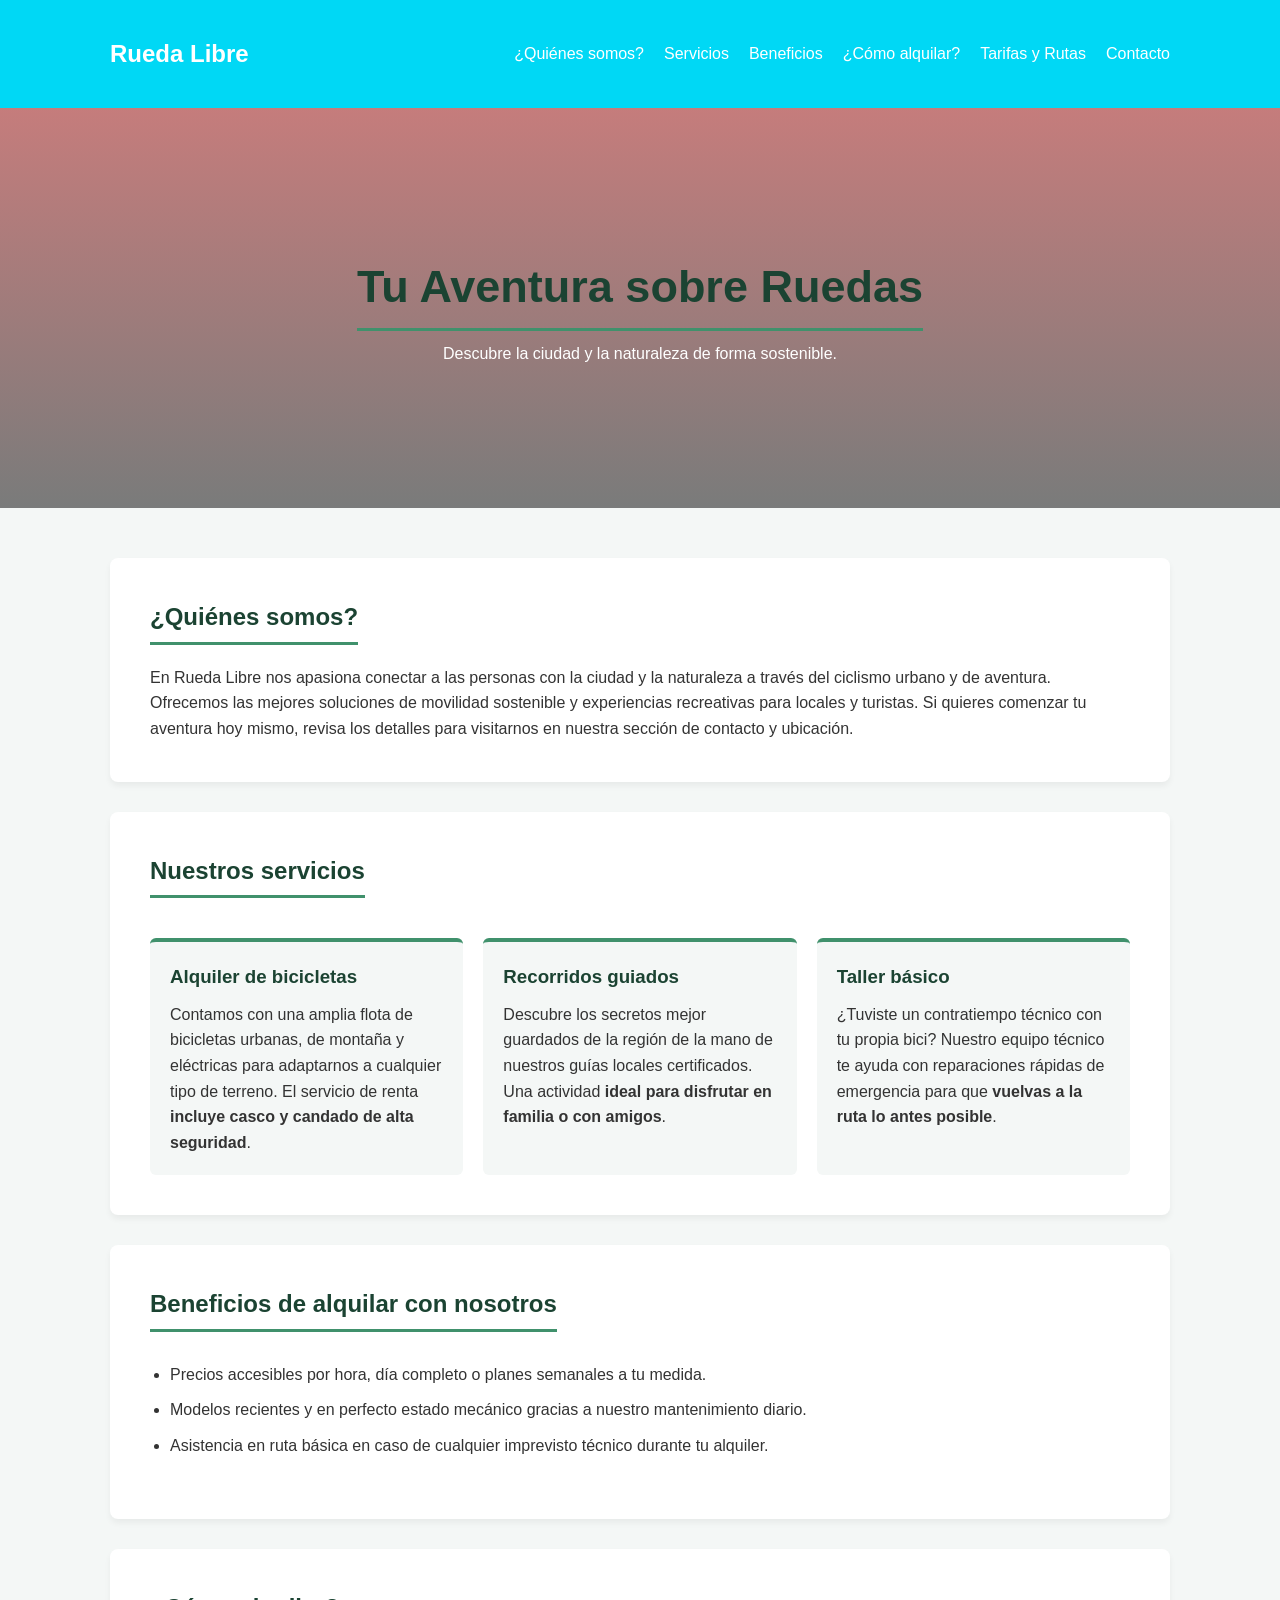
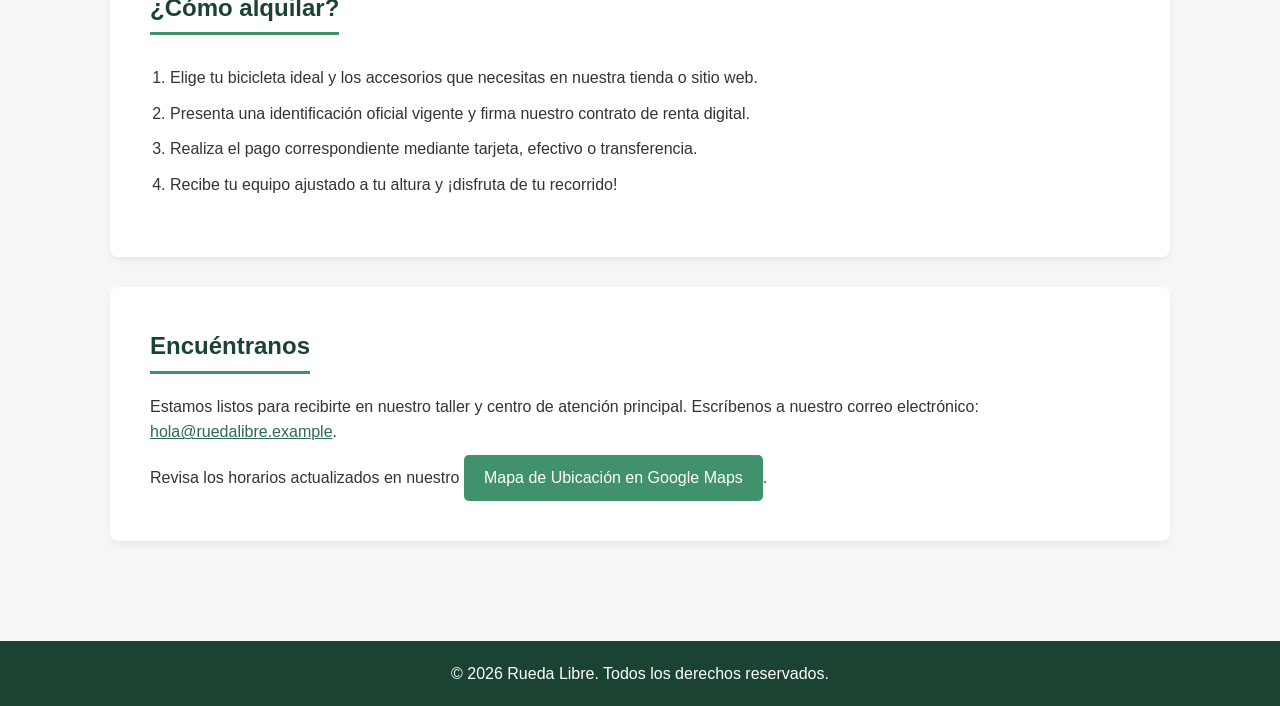
<file: index.html>
<!DOCTYPE html>
<html lang="es">
<head>
    <meta charset="UTF-8">
    <meta name="viewport" content="width=device-width, initial-scale=1.0">
    <meta name="description" content="Rueda Libre: Alquiler de bicicletas urbanas, de montaña y eléctricas en Medellín. Ofrecemos recorridos guiados y taller básico.">
    <title>Rueda Libre - Alquiler de Bicicletas y Recorridos</title>
    <!-- Vinculamos el archivo de estilos CSS -->
    <link rel="stylesheet" href="estilos.css">
</head>
<body>

    <header>
        <div class="contenedor nav-container">
            <h1 class="logo">Rueda Libre</h1>
            <nav>
                <ul class="nav-links">
                    <li><a href="#quienes-somos">¿Quiénes somos?</a></li>
                    <li><a href="#servicios">Servicios</a></li>
                    <li><a href="#beneficios">Beneficios</a></li>
                    <li><a href="#como-alquilar">¿Cómo alquilar?</a></li>
                    <li><a href="tarifas.html">Tarifas y Rutas</a></li>
                    <li><a href="#encuentranos">Contacto</a></li>
                </ul>
            </nav>
        </div>
    </header>

    <main>
        
        <section id="hero">
            <div class="hero-content">
                <h2>Tu Aventura sobre Ruedas</h2>
                <p>Descubre la ciudad y la naturaleza de forma sostenible.</p>
            </div>
        </section>

        <div class="contenedor">
            <section id="quienes-somos" class="seccion">
                <h2>¿Quiénes somos?</h2>
                <p>En Rueda Libre nos apasiona conectar a las personas con la ciudad y la naturaleza a través del ciclismo urbano y de aventura. Ofrecemos las mejores soluciones de movilidad sostenible y experiencias recreativas para locales y turistas. Si quieres comenzar tu aventura hoy mismo, revisa los detalles para visitarnos en nuestra sección de contacto y ubicación.</p>
            </section>

            <section id="servicios" class="seccion">
                <h2>Nuestros servicios</h2>
                <div class="servicios-grid">
                    <article class="tarjeta">
                        <h3>Alquiler de bicicletas</h3>
                        <p>Contamos con una amplia flota de bicicletas urbanas, de montaña y eléctricas para adaptarnos a cualquier tipo de terreno. El servicio de renta <strong>incluye casco y candado de alta seguridad</strong>.</p>
                    </article>

                    <article class="tarjeta">
                        <h3>Recorridos guiados</h3>
                        <p>Descubre los secretos mejor guardados de la región de la mano de nuestros guías locales certificados. Una actividad <strong>ideal para disfrutar en familia o con amigos</strong>.</p>
                    </article>

                    <article class="tarjeta">
                        <h3>Taller básico</h3>
                        <p>¿Tuviste un contratiempo técnico con tu propia bici? Nuestro equipo técnico te ayuda con reparaciones rápidas de emergencia para que <strong>vuelvas a la ruta lo antes posible</strong>.</p>
                    </article>
                </div>
            </section>

            <section id="beneficios" class="seccion">
                <h2>Beneficios de alquilar con nosotros</h2>
                <ul class="lista-check">
                    <li>Precios accesibles por hora, día completo o planes semanales a tu medida.</li>
                    <li>Modelos recientes y en perfecto estado mecánico gracias a nuestro mantenimiento diario.</li>
                    <li>Asistencia en ruta básica en caso de cualquier imprevisto técnico durante tu alquiler.</li>
                </ul>
            </section>

            <section id="como-alquilar" class="seccion">
                <h2>¿Cómo alquilar?</h2>
                <ol class="lista-pasos">
                    <li>Elige tu bicicleta ideal y los accesorios que necesitas en nuestra tienda o sitio web.</li>
                    <li>Presenta una identificación oficial vigente y firma nuestro contrato de renta digital.</li>
                    <li>Realiza el pago correspondiente mediante tarjeta, efectivo o transferencia.</li>
                    <li>Recibe tu equipo ajustado a tu altura y ¡disfruta de tu recorrido!</li>
                </ol>
            </section>

            <section id="encuentranos" class="seccion">
                <h2>Encuéntranos</h2>
                <p>Estamos listos para recibirte en nuestro taller y centro de atención principal. Escríbenos a nuestro correo electrónico: <a href="mailto:hola@ruedalibre.example">hola@ruedalibre.example</a>.</p>
                <p>Revisa los horarios actualizados en nuestro <a href="https://google.com" target="_blank" rel="noopener noreferrer" class="btn">Mapa de Ubicación en Google Maps</a>.</p>
            </section>
        </div>

    </main>

    <footer>
        <p>&copy; 2026 Rueda Libre. Todos los derechos reservados.</p>
    </footer>

</body>
</html>
</file>
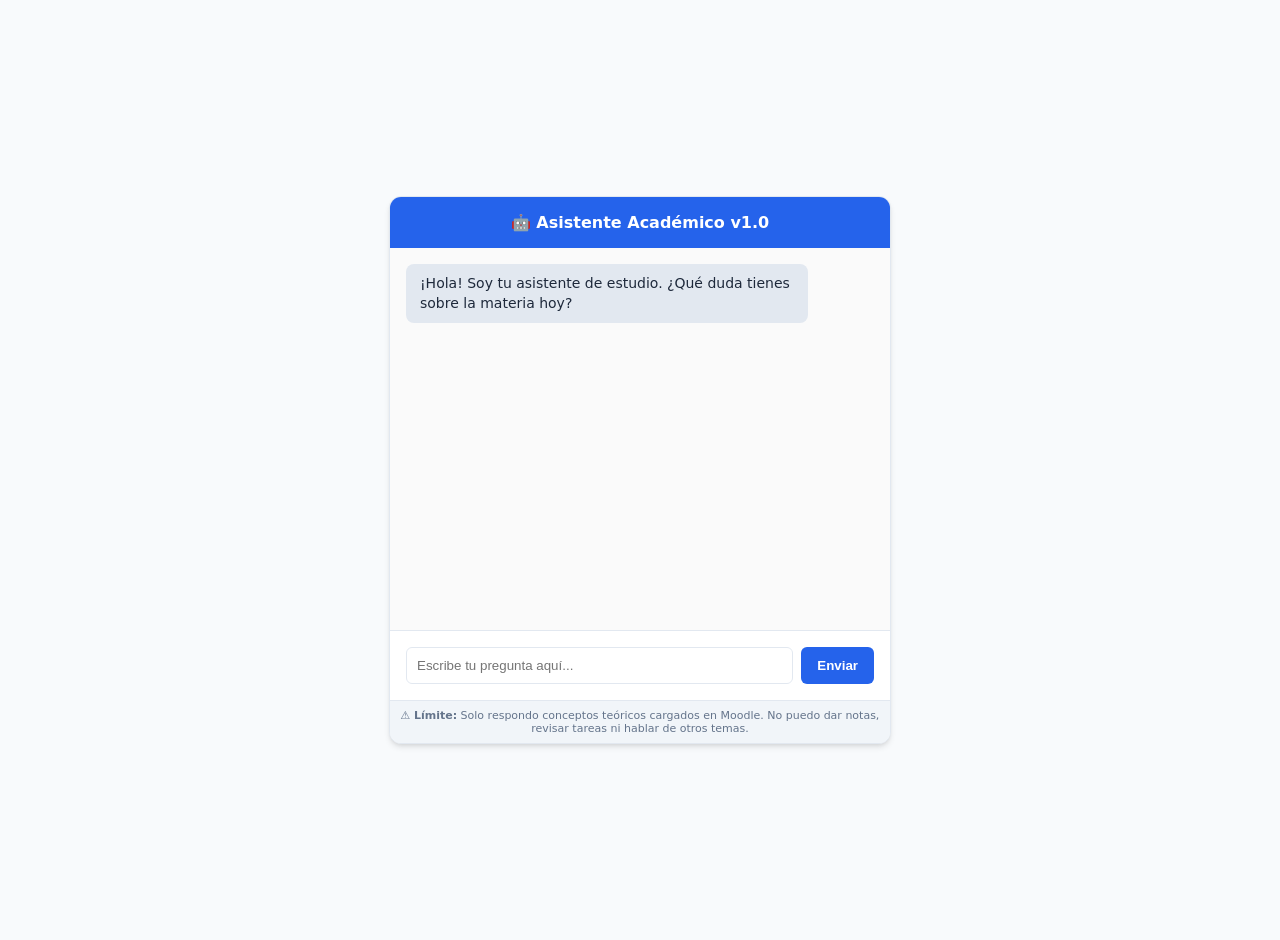
<file: IA/index.html>
<!DOCTYPE html>
<html lang="es">
<head>
    <meta charset="UTF-8">
    <meta name="viewport" content="width=device-width, initial-scale=1.0">
    <title>Prototipo: Asistente de Conocimiento</title>
    <style>
        :root {
            --primary: #2563eb;
            --bg: #f8fafc;
            --card: #ffffff;
            --text: #1e293b;
            --border: #e2e8f0;
        }

        body {
            font-family: system-ui, -apple-system, BlinkMacSystemFont, 'Segoe UI', Roboto, sans-serif;
            background-color: var(--bg);
            color: var(--text);
            display: flex;
            justify-content: center;
            align-items: center;
            min-height: 100vh;
            margin: 0;
            padding: 20px;
        }

        .chat-container {
            width: 100%;
            max-width: 500px;
            background: var(--card);
            border-radius: 12px;
            box-shadow: 0 4px 6px -1px rgb(0 0 0 / 0.1), 0 2px 4px -2px rgb(0 0 0 / 0.1);
            border: 1px solid var(--border);
            overflow: hidden;
            display: flex;
            flex-direction: column;
        }

        .chat-header {
            background: var(--primary);
            color: white;
            padding: 16px;
            font-weight: bold;
            text-align: center;
        }

        .chat-messages {
            height: 350px;
            padding: 16px;
            overflow-y: auto;
            display: flex;
            flex-direction: column;
            gap: 12px;
            background: #fafafa;
        }

        .message {
            max-width: 80%;
            padding: 10px 14px;
            border-radius: 8px;
            font-size: 14px;
            line-height: 1.4;
        }

        .message.user {
            background: var(--primary);
            color: white;
            align-self: flex-end;
        }

        .message.bot {
            background: var(--border);
            color: var(--text);
            align-self: flex-start;
        }

        .tag {
            font-size: 10px;
            font-weight: bold;
            text-transform: uppercase;
            display: inline-block;
            margin-bottom: 4px;
            padding: 2px 6px;
            border-radius: 4px;
            color: white;
        }
        .tag-r { background: #dc2626; } /* Regla */
        .tag-m { background: #9333ea; } /* Modelo */
        .tag-h { background: #ea580c; } /* Humano */

        .chat-input-area {
            padding: 16px;
            border-top: 1px solid var(--border);
            display: flex;
            gap: 8px;
        }

        input {
            flex: 1;
            padding: 10px;
            border: 1px solid var(--border);
            border-radius: 6px;
            outline: none;
        }

        input:focus {
            border-color: var(--primary);
        }

        button {
            background: var(--primary);
            color: white;
            border: none;
            padding: 10px 16px;
            border-radius: 6px;
            cursor: pointer;
            font-weight: bold;
        }

        button:hover {
            opacity: 0.9;
        }

        .limit-disclaimer {
            font-size: 11px;
            color: #64748b;
            text-align: center;
            padding: 8px;
            background: #f1f5f9;
            border-top: 1px solid var(--border);
        }
    </style>
</head>
<body>

<div class="chat-container">
    <div class="chat-header">🤖 Asistente Académico v1.0</div>
    
    <div class="chat-messages" id="chatMessages">
        <div class="message bot">
            ¡Hola! Soy tu asistente de estudio. ¿Qué duda tienes sobre la materia hoy?
        </div>
    </div>

    <div class="chat-input-area">
        <input type="text" id="userInput" placeholder="Escribe tu pregunta aquí..." autocomplete="off">
        <button onclick="procesarConsulta()">Enviar</button>
    </div>

    <!-- REQUISITO DEL RETO 3: Mensaje de límite visible -->
    <div class="limit-disclaimer">
        ⚠️ <strong>Límite:</strong> Solo respondo conceptos teóricos cargados en Moodle. No puedo dar notas, revisar tareas ni hablar de otros temas.
    </div>
</div>

<script>
    const chatMessages = document.getElementById('chatMessages');
    const userInput = document.getElementById('userInput');

    // Base de conocimiento simulada para el Modelo (M)
    const baseConocimiento = {
        "algoritmo": "Un algoritmo es una secuencia de pasos ordenados, lógicos y finitos para resolver un problema.",
        "machine learning": "Es un enfoque donde la computadora aprende patrones a partir de ejemplos en lugar de seguir reglas fijas.",
        "regla": "En programación, una regla es una instrucción condicional explícita: 'Si ocurre A, entonces haz B'."
    };

    function agregarMensaje(texto, remitente, tipoLogica = '') {
        const div = document.createElement('div');
        div.classList.add('message', remitente);
        
        let etiquetaHTML = '';
        if (tipoLogica) {
            let claseTag = tipoLogica === 'R' ? 'tag-r' : tipoLogica === 'M' ? 'tag-m' : 'tag-h';
            etiquetaHTML = `<span class="tag ${claseTag}">[${tipoLogica}]</span><br>`;
        }

        div.innerHTML = `${etiquetaHTML}${texto}`;
        chatMessages.appendChild(div);
        chatMessages.scrollTop = chatMessages.scrollHeight;
    }

    function procesarConsulta() {
        const query = userInput.value.trim().toLowerCase();
        if (query === "") {
            // [R] REGLA: Si la entrada está vacía, no hace nada o avisa
            agregarMensaje("Por favor, escribe una pregunta antes de enviar.", "bot", "R");
            return;
        }

        // Mostrar pregunta del usuario
        agregarMensaje(userInput.value, "user");
        userInput.value = "";

        // Simulando el flujo del backend
        setTimeout(() => {
            
            // 1. [R] REGLA DE FILTRADO (Control de frontera / Reto 4)
            if (query.includes("nota") || query.includes("calificación") || query.includes("examen")) {
                agregarMensaje("Detecté que preguntas por notas o evaluaciones. Mi regla del sistema me prohíbe responder esto. Por favor consulta con tu docente.", "bot", "R");
                return;
            }

            if (query.includes("pizza") || query.includes("fútbol") || query.includes("receta")) {
                agregarMensaje("Esa pregunta está fuera de mi tema académico asignado.", "bot", "R");
                return;
            }

            // 2. [H] ESCALADO HUMANO: Simulación de temas críticos
            if (query.includes("error en plataforma") || query.includes("soporte") || query.includes("bloqueado")) {
                agregarMensaje("Esta es una solicitud técnica crítica. He derivado tu caso automáticamente a un asesor humano. Te contactarán al correo.", "bot", "H");
                return;
            }

            // 3. [M] MODELO DE IA: Búsqueda y generación adaptativa
            let encontrado = false;
            for (let clave in baseConocimiento) {
                if (query.includes(clave)) {
                    agregarMensaje(`Procesando con el Modelo de Lenguaje... Basado en el material de Moodle: ${baseConocimiento[clave]}`, "bot", "M");
                    encontrado = true;
                    break;
                }
            }

            if (!encontrado) {
                // Falla del modelo por falta de contexto (Reto 4)
                agregarMensaje("El modelo analizó tu consulta pero no encontró información suficiente en los documentos para responder con seguridad.", "bot", "M");
            }

        }, 600);
    }

    // Permitir enviar con la tecla Enter
    userInput.addEventListener("keypress", function(event) {
        if (event.key === "Enter") {
            procesarConsulta();
        }
    });
</script>

</body>
</html>
</file>
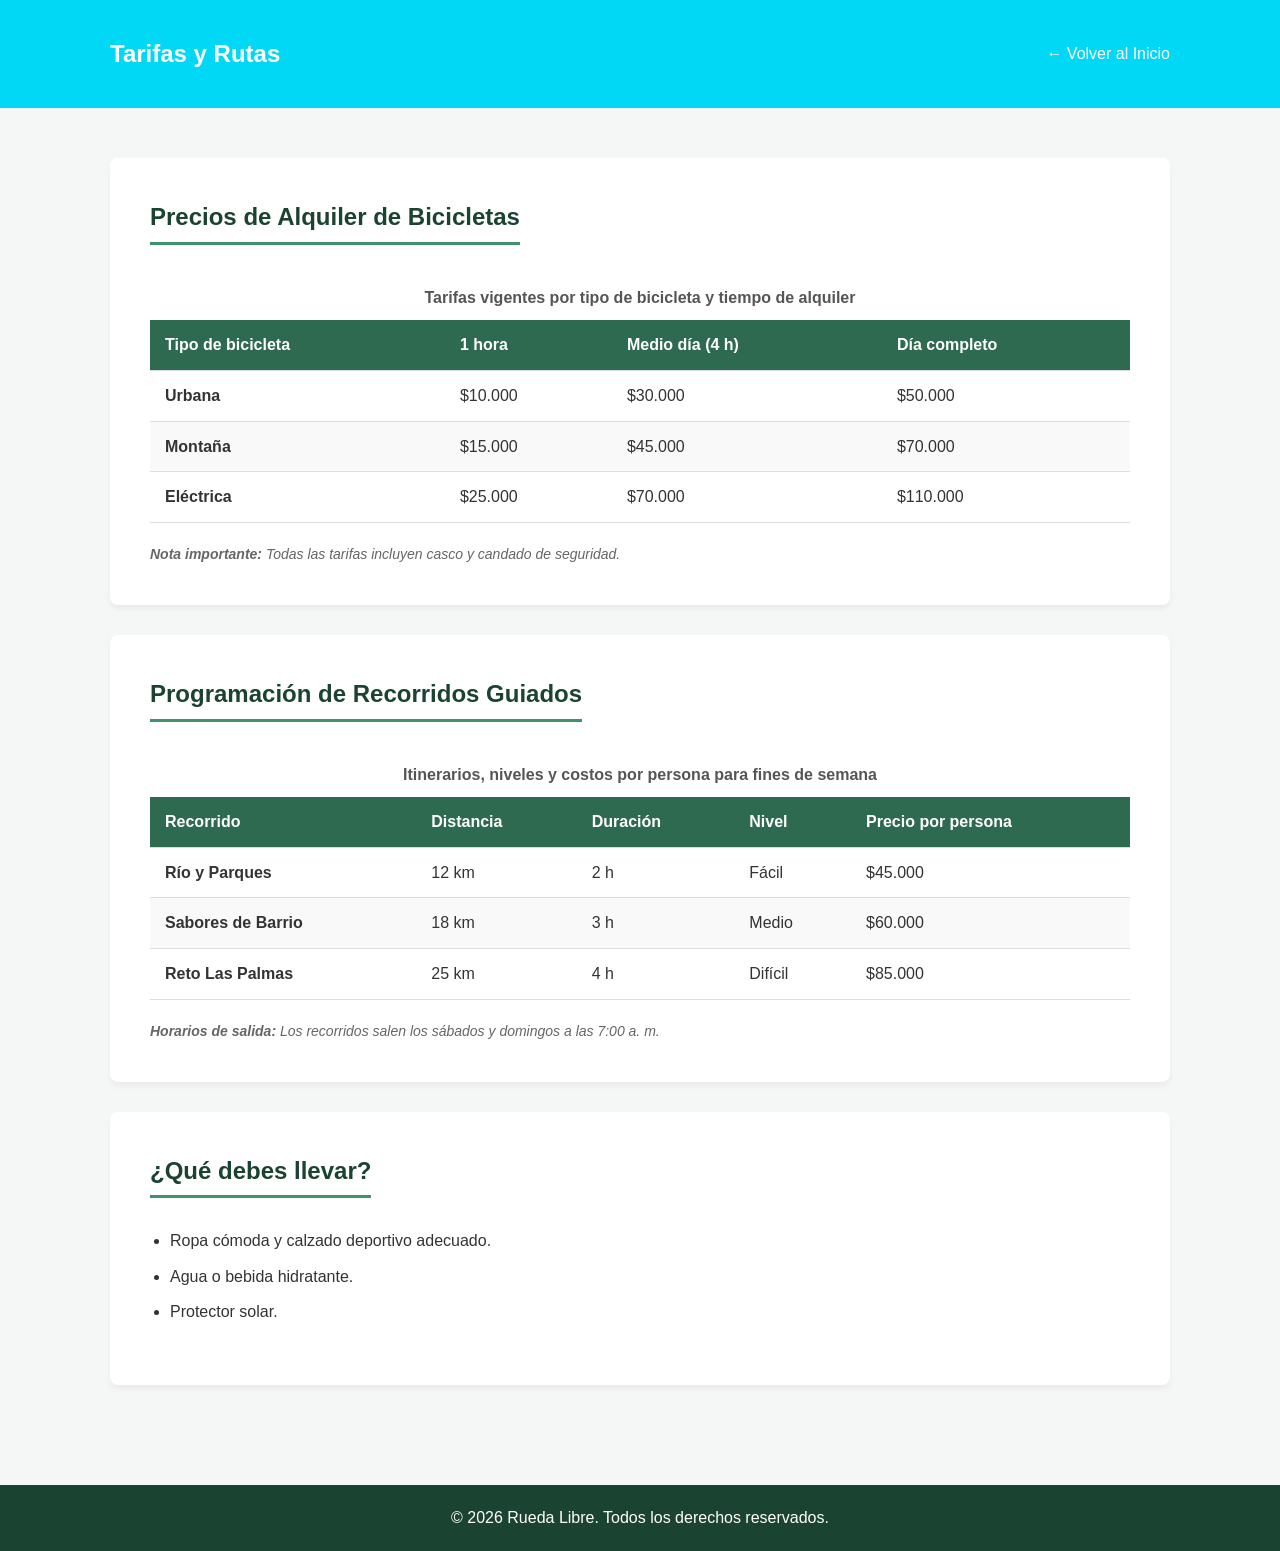
<file: tarifas.html>
<!DOCTYPE html>
<html lang="es">
<head>
    <meta charset="UTF-8">
    <meta name="viewport" content="width=device-width, initial-scale=1.0">
    <meta name="description" content="Consulta las tarifas oficiales de alquiler de bicicletas y precios de recorridos guiados en Medellín con Rueda Libre.">
    <title>Tarifas y Rutas | Rueda Libre</title>
    <link rel="stylesheet" href="estilos.css">
</head>
<body>

    <header>
        <div class="contenedor nav-container">
            <h1 class="logo">Tarifas y Rutas</h1>
            <nav>
                <ul class="nav-links">
                    <li><a href="index.html">← Volver al Inicio</a></li>
                </ul>
            </nav>
        </div>
    </header>

    <main class="contenedor">
        
        <section id="tarifas-alquiler" class="seccion">
            <h2>Precios de Alquiler de Bicicletas</h2>
            <div class="table-responsive">
                <table>
                    <caption>Tarifas vigentes por tipo de bicicleta y tiempo de alquiler</caption>
                    <thead>
                        <tr>
                            <th scope="col">Tipo de bicicleta</th>
                            <th scope="col">1 hora</th>
                            <th scope="col">Medio día (4 h)</th>
                            <th scope="col">Día completo</th>
                        </tr>
                    </thead>
                    <tbody>
                        <tr>
                            <th scope="row">Urbana</th>
                            <td>$10.000</td>
                            <td>$30.000</td>
                            <td>$50.000</td>
                        </tr>
                        <tr>
                            <th scope="row">Montaña</th>
                            <td>$15.000</td>
                            <td>$45.000</td>
                            <td>$70.000</td>
                        </tr>
                        <tr>
                            <th scope="row">Eléctrica</th>
                            <td>$25.000</td>
                            <td>$70.000</td>
                            <td>$110.000</td>
                        </tr>
                    </tbody>
                </table>
            </div>
            <p class="nota"><strong>Nota importante:</strong> Todas las tarifas incluyen casco y candado de seguridad.</p>
        </section>

        <section id="tabla-recorridos" class="seccion">
            <h2>Programación de Recorridos Guiados</h2>
            <div class="table-responsive">
                <table>
                    <caption>Itinerarios, niveles y costos por persona para fines de semana</caption>
                    <thead>
                        <tr>
                            <th scope="col">Recorrido</th>
                            <th scope="col">Distancia</th>
                            <th scope="col">Duración</th>
                            <th scope="col">Nivel</th>
                            <th scope="col">Precio por persona</th>
                        </tr>
                    </thead>
                    <tbody>
                        <tr>
                            <th scope="row">Río y Parques</th>
                            <td>12 km</td>
                            <td>2 h</td>
                            <td>Fácil</td>
                            <td>$45.000</td>
                        </tr>
                        <tr>
                            <th scope="row">Sabores de Barrio</th>
                            <td>18 km</td>
                            <td>3 h</td>
                            <td>Medio</td>
                            <td>$60.000</td>
                        </tr>
                        <tr>
                            <th scope="row">Reto Las Palmas</th>
                            <td>25 km</td>
                            <td>4 h</td>
                            <td>Difícil</td>
                            <td>$85.000</td>
                        </tr>
                    </tbody>
                </table>
            </div>
            <p class="nota"><strong>Horarios de salida:</strong> Los recorridos salen los sábados y domingos a las 7:00 a. m.</p>
        </section>

        <section id="que-llevar" class="seccion">
            <h2>¿Qué debes llevar?</h2>
            <ul class="lista-check">
                <li>Ropa cómoda y calzado deportivo adecuado.</li>
                <li>Agua o bebida hidratante.</li>
                <li>Protector solar.</li>
            </ul>
        </section>

    </main>

    <footer>
        <p>&copy; 2026 Rueda Libre. Todos los derechos reservados.</p>
    </footer>

</body>
</html>
</file>
<file: estilos.css>
/* Configuración General y Reset */
* {
    margin: 0;
    padding: 0;
    box-sizing: border-box;
    font-family: 'Segoe UI', Tahoma, Geneva, Verdana, sans-serif;
}

body {
    background-color: #f4f7f6;
    color: #333;
    line-height: 1.6;
}

.contenedor {
    max-width: 1100px;
    margin: 0 auto;
    padding: 20px;
}

/* Encabezado y Navegación */
header {
    background-color: #00d8f5;
    color: white;
    padding: 15px 0;
    position: sticky;
    top: 0;
    z-index: 1000;
}

.nav-container {
    display: flex;
    justify-content: space-between;
    align-items: center;
}

.logo {
    font-size: 24px;
    font-weight: bold;
}

.nav-links {
    list-style: none;
    display: flex;
    gap: 20px;
}

.nav-links a {
    color: white;
    text-decoration: none;
    font-weight: 500;
    transition: color 0.3s;
}

.nav-links a:hover {
    color: #40916c;
}

/* Sección Hero / Portada */
#hero {
    background: linear-gradient(rgba(153, 8, 8, 0.514), rgba(0, 0, 0, 0.5)), url('https://unsplash.com') no-repeat center center/cover;
    height: 400px;
    display: flex;
    justify-content: center;
    align-items: center;
    text-align: center;
    color: white;
}

.hero-content h2 {
    font-size: 45px;
    margin-bottom: 10px;
}

/* Secciones y Tarjetas */
.seccion {
    background: white;
    padding: 40px;
    margin: 30px 0;
    border-radius: 8px;
    box-shadow: 0 4px 6px rgba(0,0,0,0.05);
}

h2 {
    color: #1b4332;
    margin-bottom: 20px;
    border-bottom: 3px solid #40916c;
    display: inline-block;
    padding-bottom: 5px;
}

.servicios-grid {
    display: flex;
    gap: 20px;
    margin-top: 20px;
}

.tarjeta {
    background: #f4f7f6;
    padding: 20px;
    border-radius: 6px;
    flex: 1;
    border-top: 4px solid #40916c;
}

.tarjeta h3 {
    color: #1b4332;
    margin-bottom: 10px;
}

/* Listas ordenadas y desordenadas */
.lista-check, .lista-pasos {
    margin-left: 20px;
    padding: 10px 0;
}

.lista-check li, .lista-pasos li {
    margin-bottom: 10px;
}

/* Tablas Responsivas */
.table-responsive {
    overflow-x: auto;
    margin: 20px 0;
}

table {
    width: 100%;
    border-collapse: collapse;
    background: white;
}

th, td {
    padding: 12px 15px;
    text-align: left;
    border-bottom: 1px solid #ddd;
}

thead {
    background-color: #2d6a4f;
    color: white;
}

tr:nth-child(even) {
    background-color: #f9f9f9;
}

caption {
    font-weight: bold;
    margin-bottom: 10px;
    color: #555;
}

.nota {
    font-size: 14px;
    color: #666;
    font-style: italic;
}

/* Botones y Enlaces */
.btn {
    display: inline-block;
    background-color: #40916c;
    color: white;
    padding: 10px 20px;
    text-decoration: none;
    border-radius: 5px;
    margin-top: 10px;
    transition: background 0.3s;
}

.btn:hover {
    background-color: #2d6a4f;
}

a {
    color: #2d6a4f;
}

/* Pie de Página */
footer {
    background-color: #1b4332;
    color: white;
    text-align: center;
    padding: 20px 0;
    margin-top: 50px;
}

/* Adaptación para pantallas de Celulares */
@media (max-width: 768px) {
    .nav-container {
        flex-direction: column;
        gap: 15px;
    }
    .nav-links {
        flex-wrap: wrap;
        justify-content: center;
    }
    .servicios-grid {
        flex-direction: column;
    }
    .hero-content h2 {
        font-size: 32px;
    }
}
</file>
